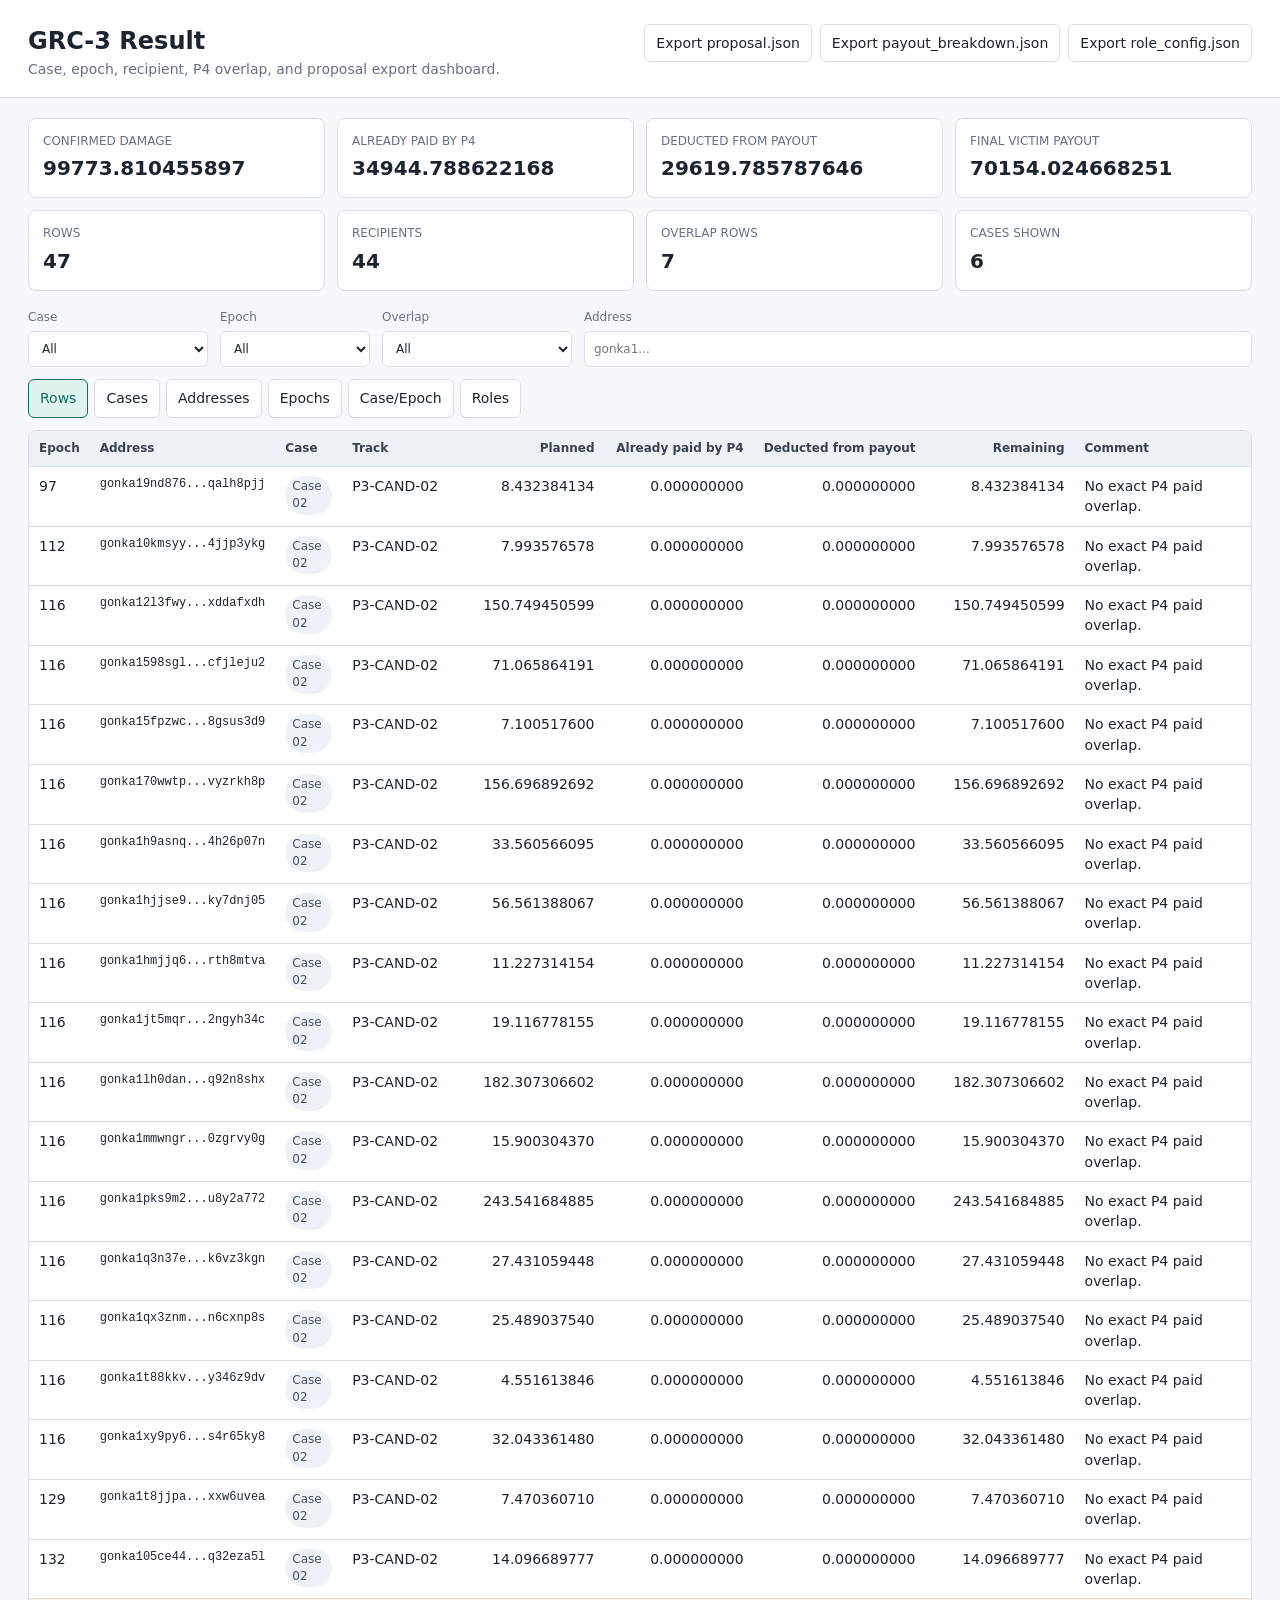
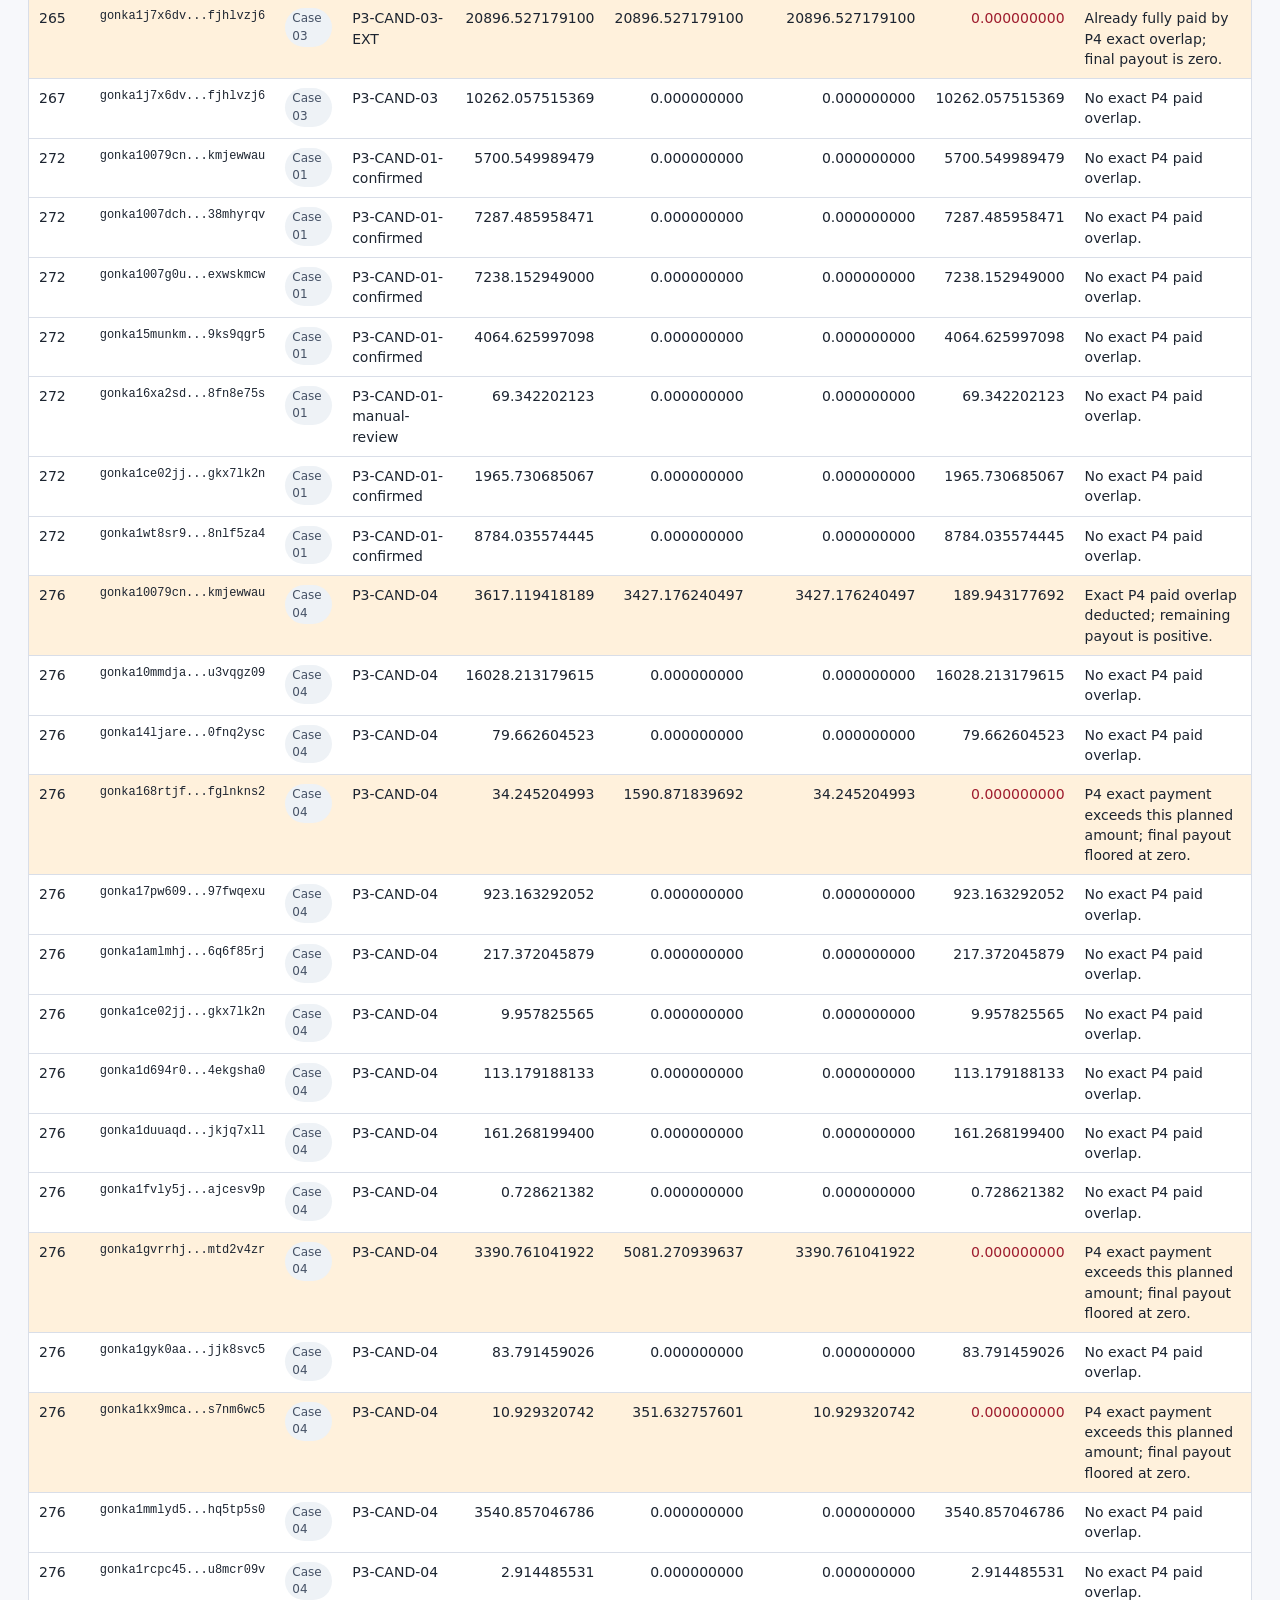
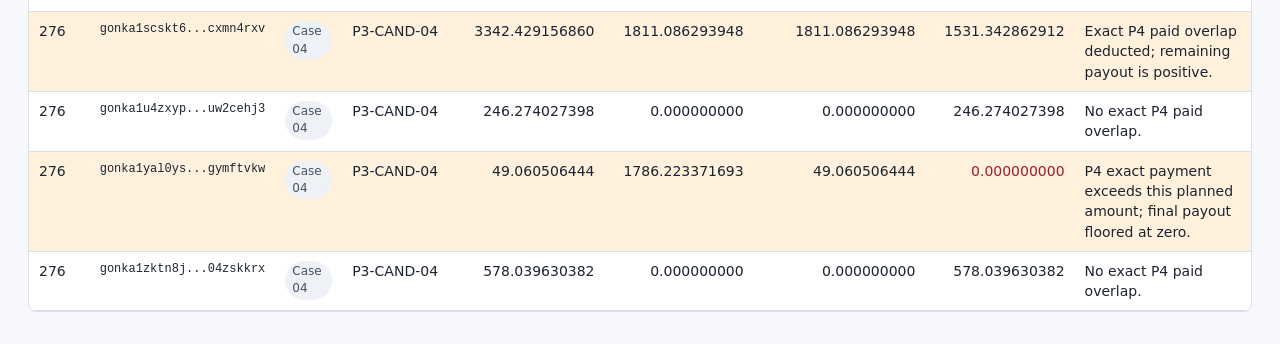
<file: docs/index.html>
<!doctype html>
<html lang="en">
  <head>
    <meta charset="utf-8">
    <meta name="viewport" content="width=device-width, initial-scale=1">
    <title>GRC-3 Result</title>
    <link rel="stylesheet" href="styles.css">
  </head>
  <body>
    <header class="topbar">
      <div>
        <h1>GRC-3 Result</h1>
        <p>Case, epoch, recipient, P4 overlap, and proposal export dashboard.</p>
      </div>
      <div class="actions">
        <button id="export-proposal">Export proposal.json</button>
        <button id="export-breakdown">Export payout_breakdown.json</button>
        <button id="export-roles">Export role_config.json</button>
      </div>
    </header>

    <main>
      <section class="summary-grid" id="summary"></section>

      <section class="toolbar">
        <label>
          Case
          <select id="case-filter"></select>
        </label>
        <label>
          Epoch
          <select id="epoch-filter"></select>
        </label>
        <label>
          Overlap
          <select id="overlap-filter">
            <option value="all">All</option>
            <option value="overlap">P4 overlap only</option>
            <option value="remaining">Remaining payout only</option>
            <option value="zero">Zero final payout</option>
          </select>
        </label>
        <label class="search">
          Address
          <input id="address-filter" placeholder="gonka1...">
        </label>
      </section>

      <nav class="tabs">
        <button class="tab active" data-tab="rows">Rows</button>
        <button class="tab" data-tab="cases">Cases</button>
        <button class="tab" data-tab="addresses">Addresses</button>
        <button class="tab" data-tab="epochs">Epochs</button>
        <button class="tab" data-tab="case-epochs">Case/Epoch</button>
        <button class="tab" data-tab="roles">Roles</button>
      </nav>

      <section id="warnings" class="warnings" hidden></section>

      <section class="panel" data-panel="rows">
        <div class="table-wrap">
          <table>
            <thead>
              <tr>
                <th>Epoch</th>
                <th>Address</th>
                <th>Case</th>
                <th>Track</th>
                <th class="num">Planned</th>
                <th class="num">Already paid by P4</th>
                <th class="num">Deducted from payout</th>
                <th class="num">Remaining</th>
                <th>Comment</th>
              </tr>
            </thead>
            <tbody id="rows-body"></tbody>
          </table>
        </div>
      </section>

      <section class="panel hidden" data-panel="cases">
        <div class="table-wrap">
          <table>
            <thead>
              <tr>
                <th>Case</th>
                <th>Rows</th>
                <th>Addresses</th>
                <th class="num">Planned</th>
                <th class="num">Already paid by P4</th>
                <th class="num">Deducted from payout</th>
                <th class="num">Overpaid by P4</th>
                <th class="num">Remaining</th>
              </tr>
            </thead>
            <tbody id="cases-body"></tbody>
          </table>
        </div>
      </section>

      <section class="panel hidden" data-panel="addresses">
        <div class="table-wrap">
          <table>
            <thead>
              <tr>
                <th>Address</th>
                <th>Cases</th>
                <th>Epochs</th>
                <th class="num">Planned</th>
                <th class="num">Already paid by P4</th>
                <th class="num">Deducted from payout</th>
                <th class="num">Remaining</th>
              </tr>
            </thead>
            <tbody id="addresses-body"></tbody>
          </table>
        </div>
      </section>

      <section class="panel hidden" data-panel="epochs">
        <div class="table-wrap">
          <table>
            <thead>
              <tr>
                <th>Epoch</th>
                <th>Rows</th>
                <th>Addresses</th>
                <th>Cases</th>
                <th class="num">Planned</th>
                <th class="num">Already paid by P4</th>
                <th class="num">Deducted from payout</th>
                <th class="num">Remaining</th>
              </tr>
            </thead>
            <tbody id="epochs-body"></tbody>
          </table>
        </div>
      </section>

      <section class="panel hidden" data-panel="case-epochs">
        <div class="table-wrap">
          <table>
            <thead>
              <tr>
                <th>Case</th>
                <th>Epoch</th>
                <th>Rows</th>
                <th>Addresses</th>
                <th class="num">Planned</th>
                <th class="num">Already paid by P4</th>
                <th class="num">Deducted from payout</th>
                <th class="num">Remaining</th>
              </tr>
            </thead>
            <tbody id="case-epochs-body"></tbody>
          </table>
        </div>
      </section>

      <section class="panel hidden" data-panel="roles">
        <div class="role-header">
          <div>
            <h2>Investigators, Validators, Organizer</h2>
            <p>Non-zero role payouts require a valid Gonka address before proposal export.</p>
          </div>
          <label class="file-button">
            Import config
            <input id="role-import" type="file" accept="application/json">
          </label>
        </div>
        <div id="role-editor"></div>
        <div class="role-summary">
          <h2>Bounty Totals By Address</h2>
          <div class="table-wrap">
            <table>
              <thead>
                <tr>
                  <th>Address</th>
                  <th>Names</th>
                  <th>Roles</th>
                  <th>Cases</th>
                  <th class="num">Bounty amount</th>
                </tr>
              </thead>
              <tbody id="role-totals-body"></tbody>
            </table>
          </div>
        </div>
      </section>
    </main>

    <script src="app.js"></script>
  </body>
</html>
</file>
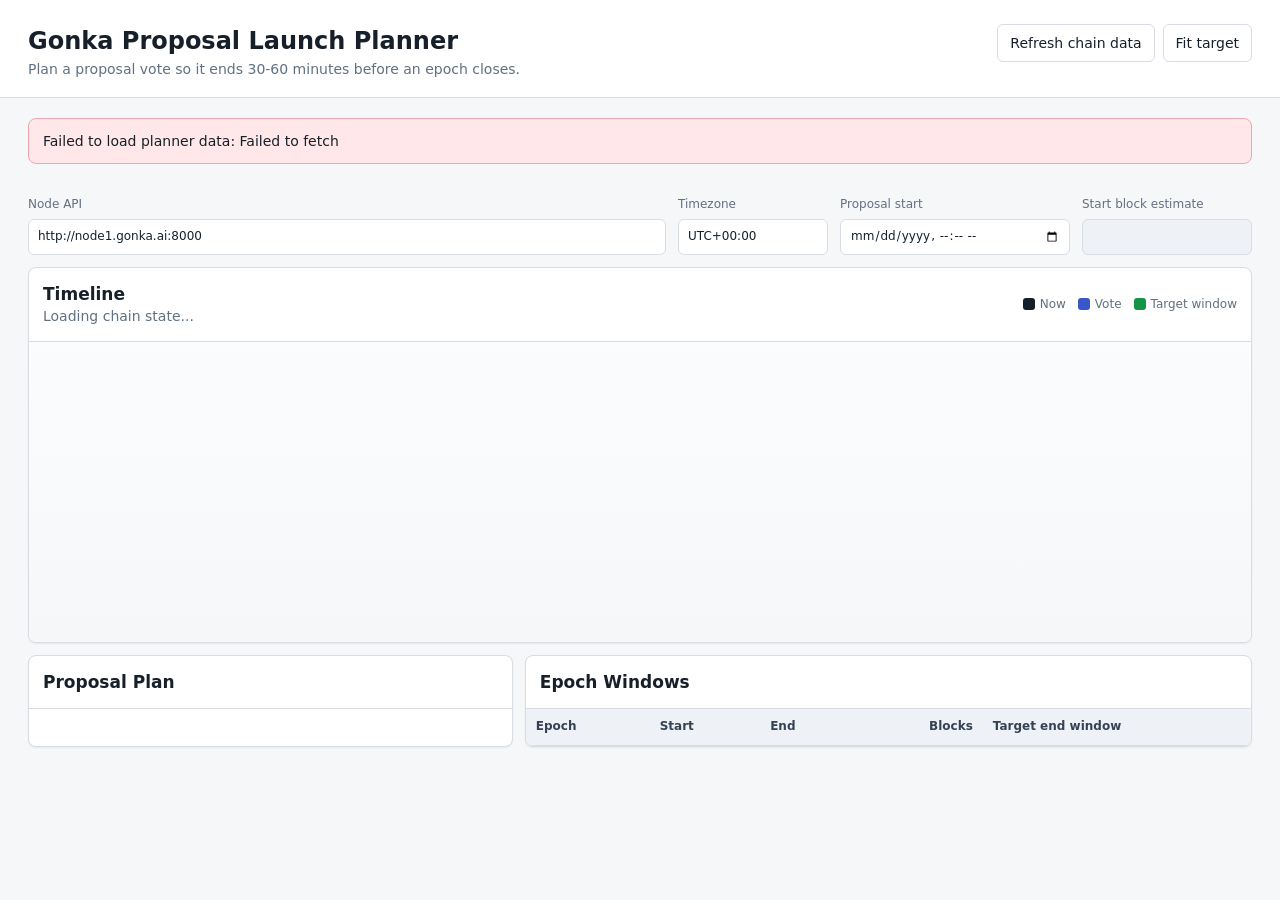
<file: proposal-planner/index.html>
<!doctype html>
<html lang="en">
  <head>
    <meta charset="utf-8">
    <meta name="viewport" content="width=device-width, initial-scale=1">
    <title>Gonka Proposal Launch Planner</title>
    <link rel="stylesheet" href="styles.css">
  </head>
  <body>
    <header class="topbar">
      <div>
        <h1>Gonka Proposal Launch Planner</h1>
        <p>Plan a proposal vote so it ends 30-60 minutes before an epoch closes.</p>
      </div>
      <div class="actions">
        <button id="refresh" type="button">Refresh chain data</button>
        <button id="fit-target" type="button">Fit target</button>
      </div>
    </header>

    <main>
      <section id="status" class="notice" hidden></section>

      <section class="metrics" id="metrics"></section>

      <section class="controls">
        <label>
          Node API
          <input id="node-url" value="http://node1.gonka.ai:8000">
        </label>
        <label>
          Timezone
          <input id="timezone-offset" placeholder="UTC+03:00">
        </label>
        <label>
          Proposal start
          <input id="start-time" type="datetime-local" step="60">
        </label>
        <label>
          Start block estimate
          <input id="start-height" readonly>
        </label>
      </section>

      <section class="planner">
        <div class="planner-header">
          <div>
            <h2>Timeline</h2>
            <p id="timeline-caption">Loading chain state...</p>
          </div>
          <div class="legend">
            <span><i class="swatch now"></i>Now</span>
            <span><i class="swatch vote"></i>Vote</span>
            <span><i class="swatch target"></i>Target window</span>
          </div>
        </div>
        <div class="timeline-wrap">
          <svg id="timeline" viewBox="0 0 1200 300" role="img" aria-label="Proposal planning timeline"></svg>
        </div>
      </section>

      <section class="details">
        <article>
          <h2>Proposal Plan</h2>
          <dl id="plan-details"></dl>
        </article>
        <article>
          <h2>Epoch Windows</h2>
          <div class="table-wrap">
            <table>
              <thead>
                <tr>
                  <th>Epoch</th>
                  <th>Start</th>
                  <th>End</th>
                  <th class="num">Blocks</th>
                  <th>Target end window</th>
                </tr>
              </thead>
              <tbody id="epochs-body"></tbody>
            </table>
          </div>
        </article>
      </section>
    </main>

    <script src="app.js"></script>
  </body>
</html>
</file>
<file: docs/styles.css>
:root {
  color-scheme: light;
  --bg: #f7f8fb;
  --panel: #ffffff;
  --line: #d9dee8;
  --text: #1c2430;
  --muted: #667084;
  --accent: #146c5f;
  --accent-soft: #dff4ef;
  --warn: #a24900;
  --warn-soft: #fff1dc;
  --danger: #9f1d2f;
  --danger-soft: #ffe8ec;
}

* {
  box-sizing: border-box;
}

body {
  margin: 0;
  background: var(--bg);
  color: var(--text);
  font: 14px/1.45 system-ui, -apple-system, BlinkMacSystemFont, "Segoe UI", sans-serif;
}

button,
input,
select {
  font: inherit;
}

button {
  border: 1px solid var(--line);
  background: var(--panel);
  color: var(--text);
  border-radius: 6px;
  padding: 8px 11px;
  cursor: pointer;
}

button:hover {
  border-color: var(--accent);
}

.topbar {
  display: flex;
  gap: 20px;
  justify-content: space-between;
  align-items: flex-start;
  padding: 24px 28px 18px;
  border-bottom: 1px solid var(--line);
  background: var(--panel);
}

h1,
h2,
p {
  margin: 0;
}

h1 {
  font-size: 24px;
  font-weight: 700;
  letter-spacing: 0;
}

h2 {
  font-size: 18px;
  letter-spacing: 0;
}

p {
  color: var(--muted);
}

.actions {
  display: flex;
  flex-wrap: wrap;
  gap: 8px;
  justify-content: flex-end;
}

main {
  padding: 20px 28px 32px;
}

.summary-grid {
  display: grid;
  grid-template-columns: repeat(4, minmax(180px, 1fr));
  gap: 12px;
}

.metric {
  background: var(--panel);
  border: 1px solid var(--line);
  border-radius: 8px;
  padding: 14px;
}

.metric span {
  display: block;
  color: var(--muted);
  font-size: 12px;
  text-transform: uppercase;
}

.metric strong {
  display: block;
  margin-top: 4px;
  font-size: 20px;
}

.toolbar {
  display: grid;
  grid-template-columns: 180px 150px 190px minmax(240px, 1fr);
  gap: 12px;
  margin: 18px 0 12px;
}

label {
  display: grid;
  gap: 5px;
  color: var(--muted);
  font-size: 12px;
}

select,
input {
  width: 100%;
  min-height: 36px;
  border: 1px solid var(--line);
  background: var(--panel);
  color: var(--text);
  border-radius: 6px;
  padding: 7px 9px;
}

.tabs {
  display: flex;
  gap: 6px;
  margin-bottom: 12px;
}

.tab.active {
  border-color: var(--accent);
  background: var(--accent-soft);
  color: var(--accent);
}

.panel {
  background: var(--panel);
  border: 1px solid var(--line);
  border-radius: 8px;
  overflow: hidden;
}

.hidden {
  display: none;
}

.table-wrap {
  overflow: auto;
}

table {
  width: 100%;
  border-collapse: collapse;
  min-width: 980px;
}

th,
td {
  border-bottom: 1px solid var(--line);
  padding: 9px 10px;
  text-align: left;
  vertical-align: top;
}

th {
  position: sticky;
  top: 0;
  z-index: 1;
  background: #eef2f6;
  color: #384252;
  font-size: 12px;
  font-weight: 700;
}

tbody tr:hover {
  background: #f4f7f9;
}

.num {
  text-align: right;
  white-space: nowrap;
  font-variant-numeric: tabular-nums;
}

.mono {
  font-family: ui-monospace, SFMono-Regular, Menlo, Consolas, monospace;
  font-size: 12px;
}

.overlap {
  background: var(--warn-soft);
}

.zero {
  color: var(--danger);
}

.badge {
  display: inline-block;
  border-radius: 999px;
  padding: 2px 7px;
  background: #eef2f6;
  color: #465266;
  font-size: 12px;
}

.role-header {
  display: flex;
  align-items: center;
  justify-content: space-between;
  gap: 12px;
  padding: 14px;
  border-bottom: 1px solid var(--line);
}

.role-summary {
  padding: 14px;
  border-bottom: 1px solid var(--line);
}

.role-summary h2 {
  margin-bottom: 10px;
}

.file-button {
  display: inline-grid;
  place-items: center;
  min-height: 36px;
  border: 1px solid var(--line);
  border-radius: 6px;
  padding: 0 11px;
  background: var(--panel);
  color: var(--text);
  cursor: pointer;
}

.file-button input {
  display: none;
}

.case-role {
  padding: 14px;
  border-bottom: 1px solid var(--line);
}

.case-role:last-child {
  border-bottom: 0;
}

.role-grid {
  display: grid;
  grid-template-columns: 120px minmax(160px, 1fr) minmax(280px, 1.2fr) 150px minmax(180px, 1fr);
  gap: 8px;
  margin-top: 10px;
}

.warnings {
  margin-bottom: 12px;
  border: 1px solid var(--danger);
  border-radius: 8px;
  background: var(--danger-soft);
  color: var(--danger);
  padding: 10px 12px;
}

.warnings ul {
  margin: 6px 0 0;
  padding-left: 20px;
}

@media (max-width: 900px) {
  .topbar {
    display: block;
  }

  .actions {
    justify-content: flex-start;
    margin-top: 14px;
  }

  main {
    padding: 16px;
  }

  .summary-grid,
  .toolbar,
  .role-grid {
    grid-template-columns: 1fr;
  }

  .tabs {
    overflow: auto;
  }
}
</file>
<file: proposal-planner/styles.css>
:root {
  color-scheme: light;
  --bg: #f6f7f8;
  --panel: #ffffff;
  --line: #d7dde3;
  --text: #17202a;
  --muted: #617082;
  --accent: #0f766e;
  --accent-soft: #dff5ef;
  --vote: #3858c9;
  --vote-soft: #dfe6ff;
  --target: #159447;
  --target-soft: #dff6e6;
  --warn: #ab5b00;
  --warn-soft: #fff1db;
  --danger: #b32636;
  --danger-soft: #ffe7ea;
  --shadow: 0 1px 2px rgba(17, 24, 39, 0.07);
}

* {
  box-sizing: border-box;
}

body {
  margin: 0;
  background: var(--bg);
  color: var(--text);
  font: 14px/1.45 system-ui, -apple-system, BlinkMacSystemFont, "Segoe UI", sans-serif;
}

button,
input {
  font: inherit;
}

button {
  min-height: 36px;
  border: 1px solid var(--line);
  border-radius: 6px;
  background: var(--panel);
  color: var(--text);
  padding: 8px 12px;
  cursor: pointer;
}

button:hover {
  border-color: var(--accent);
}

.topbar {
  display: flex;
  justify-content: space-between;
  align-items: flex-start;
  gap: 20px;
  padding: 24px 28px 18px;
  background: var(--panel);
  border-bottom: 1px solid var(--line);
}

h1,
h2,
p {
  margin: 0;
}

h1 {
  font-size: 24px;
  letter-spacing: 0;
}

h2 {
  font-size: 17px;
  letter-spacing: 0;
}

p {
  color: var(--muted);
}

main {
  padding: 20px 28px 32px;
}

.actions {
  display: flex;
  flex-wrap: wrap;
  justify-content: flex-end;
  gap: 8px;
}

.notice {
  margin-bottom: 14px;
  border: 1px solid var(--line);
  border-radius: 8px;
  background: var(--panel);
  padding: 12px 14px;
}

.notice.ok {
  border-color: #9ed7b3;
  background: var(--target-soft);
}

.notice.warn {
  border-color: #e3bd86;
  background: var(--warn-soft);
}

.notice.error {
  border-color: #efa6af;
  background: var(--danger-soft);
}

.metrics {
  display: grid;
  grid-template-columns: repeat(5, minmax(150px, 1fr));
  gap: 12px;
}

.metric,
.planner,
.details article {
  background: var(--panel);
  border: 1px solid var(--line);
  border-radius: 8px;
  box-shadow: var(--shadow);
}

.metric {
  padding: 13px 14px;
}

.metric span {
  display: block;
  color: var(--muted);
  font-size: 12px;
  text-transform: uppercase;
}

.metric strong {
  display: block;
  margin-top: 4px;
  font-size: 18px;
  font-variant-numeric: tabular-nums;
}

.controls {
  display: grid;
  grid-template-columns: minmax(260px, 1fr) 150px 230px 170px;
  gap: 12px;
  margin: 18px 0 12px;
}

label {
  display: grid;
  gap: 5px;
  color: var(--muted);
  font-size: 12px;
}

input {
  width: 100%;
  min-height: 36px;
  border: 1px solid var(--line);
  border-radius: 6px;
  background: var(--panel);
  color: var(--text);
  padding: 7px 9px;
}

input[readonly] {
  background: #eef2f6;
}

.planner {
  overflow: hidden;
}

.planner-header {
  display: flex;
  justify-content: space-between;
  gap: 16px;
  padding: 14px;
  border-bottom: 1px solid var(--line);
}

.legend {
  display: flex;
  flex-wrap: wrap;
  justify-content: flex-end;
  align-items: center;
  gap: 12px;
  color: var(--muted);
  font-size: 12px;
}

.legend span {
  display: inline-flex;
  align-items: center;
  gap: 5px;
}

.swatch {
  width: 12px;
  height: 12px;
  border-radius: 3px;
  display: inline-block;
}

.swatch.now {
  background: var(--text);
}

.swatch.vote {
  background: var(--vote);
}

.swatch.target {
  background: var(--target);
}

.timeline-wrap {
  overflow-x: auto;
}

#timeline {
  display: block;
  min-width: 980px;
  width: 100%;
  height: 300px;
  background: linear-gradient(#fbfcfd, #f5f7f9);
  touch-action: none;
}

.details {
  display: grid;
  grid-template-columns: minmax(320px, 0.8fr) minmax(520px, 1.2fr);
  gap: 12px;
  margin-top: 12px;
}

.details article {
  overflow: hidden;
}

.details h2 {
  padding: 14px;
  border-bottom: 1px solid var(--line);
}

dl {
  display: grid;
  grid-template-columns: 150px 1fr;
  gap: 8px 14px;
  margin: 0;
  padding: 14px;
}

dt {
  color: var(--muted);
}

dd {
  margin: 0;
  font-variant-numeric: tabular-nums;
}

.table-wrap {
  overflow: auto;
}

table {
  width: 100%;
  min-width: 760px;
  border-collapse: collapse;
}

th,
td {
  padding: 9px 10px;
  border-bottom: 1px solid var(--line);
  text-align: left;
  vertical-align: top;
}

th {
  background: #eef2f6;
  color: #354154;
  font-size: 12px;
  font-weight: 700;
}

.num {
  text-align: right;
  white-space: nowrap;
  font-variant-numeric: tabular-nums;
}

.mono {
  font-family: ui-monospace, SFMono-Regular, Menlo, Consolas, monospace;
  font-size: 12px;
}

@media (max-width: 920px) {
  .topbar,
  .planner-header {
    display: grid;
  }

  .metrics,
  .controls,
  .details {
    grid-template-columns: 1fr;
  }

  main {
    padding: 16px;
  }
}
</file>
